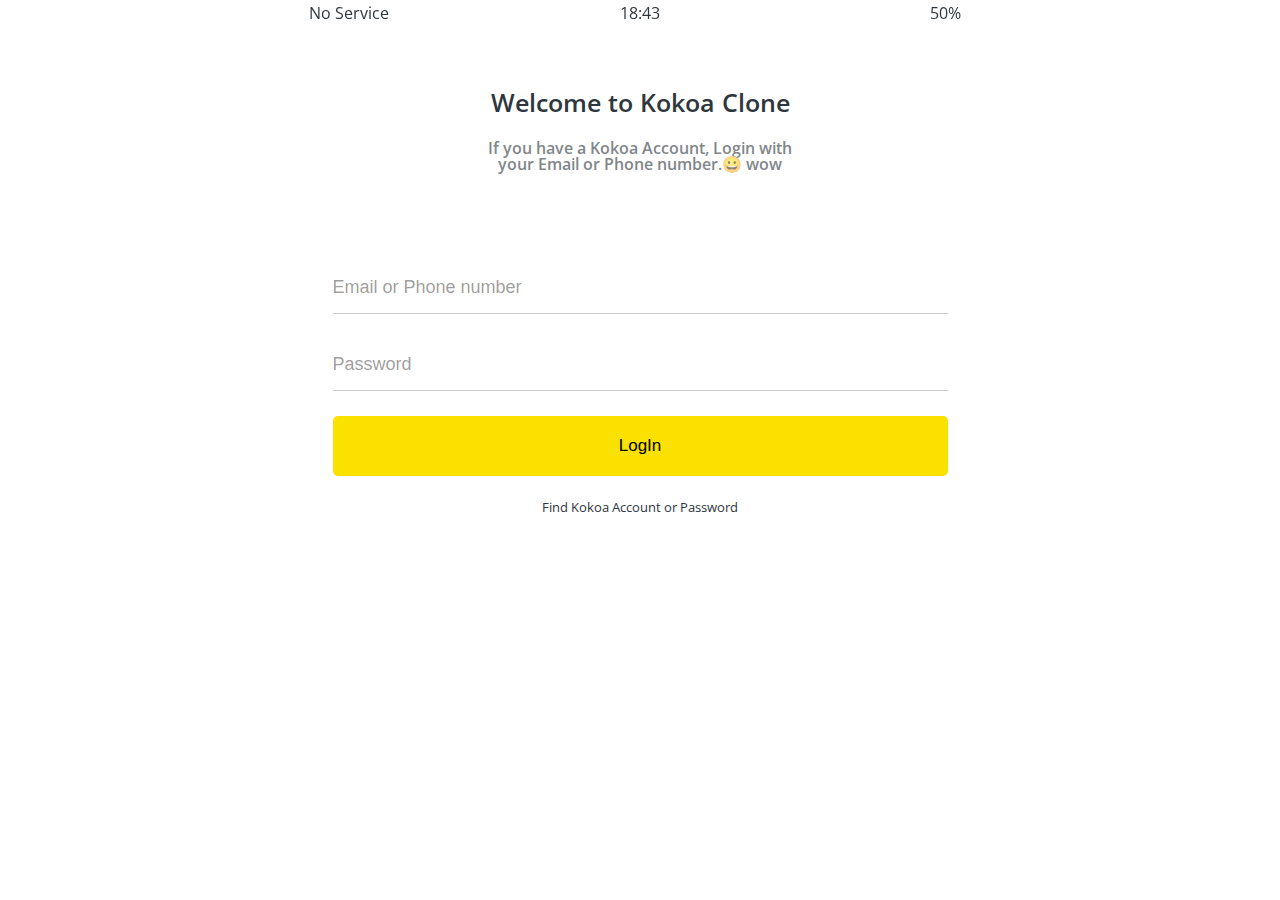
<file: index.html>
<!DOCTYPE html>
<html lang="ko">
  <head>
    <link rel="stylesheet" href="css/styles.css" />
    <meta charset="UTF-8" />
    <meta http-equiv="X-UA-Compatible" content="IE=edge" />
    <meta name="viewport" content="width=device-width, initial-scale=1.0" />
    <title>Welcome to kokoa Talk</title>
    <link
      rel="stylesheet"
      href="https://use.fontawesome.com/releases/v5.15.2/css/all.css"
      integrity="sha384-vSIIfh2YWi9wW0r9iZe7RJPrKwp6bG+s9QZMoITbCckVJqGCCRhc+ccxNcdpHuYu"
      crossorigin="anonymous"
    />
  </head>
  <body>
    <div class="status-bar">
      <div class="status-bar__column">
        <span>No Service</span>
        <i class="fas fa-wifi"></i>
        <!-- To Do: Wifi Icon -->
      </div>
      <div class="status-bar__column">
        <span>18:43</span>
      </div>
      <div class="status-bar__column">
        <span>50%</span>
        <i class="fas fa-battery-half fa-lg"></i>
        <i class="fas fa-bolt"></i>
      </div>
    </div>

    <div class="wapper">
      <header class="welcome-header">
        <h1 class="welcome-header__title">Welcome to Kokoa Clone</h1>
        <p class="welcome-header__text">
          If you have a Kokoa Account, Login with your Email or Phone number.😀
          wow
        </p>
      </header>

      <form action="friends.html" method="GET" id="login-form">
        <input
          name="username"
          type="text"
          placeholder="Email or Phone number"
        />
        <input name="password" type="password" placeholder="Password" />
        <input type="submit" value="LogIn" />
        <a href="#">Find Kokoa Account or Password</a>
      </form>
    </div>

    <!-- <div id="no-mobile">
      <span>Your screen is too big ㅠㅠ</span>
    </div> -->
  </body>
</html>
</file>
<file: css/styles.css>
@import url("https://fonts.googleapis.com/css2?family=Open+Sans:wght@300;400;600&display=swap");
@import "reset.css";
@import "variables.css";
/* Components */
@import "components/status-bar.css";
@import "components/nav-bar.css";
@import "components/screen-header.css";
@import "components/user-components.css";
@import "components/badge.css";
@import "components/icon-row.css";
@import "components/alt-screen-header.css";
@import "components/no-mobile.css";
/* Screens */
@import "screens/login.css";
@import "screens/friends.css";
@import "screens/find.css";
@import "screens/more.css";
@import "screens/settings.css";
@import "screens/chat.css";
@import "screens/chats.css";

body {
  color: #2e363e;
  font-family: "Open Sans", sans-serif;
  display: flex;
  justify-content: center;
  align-items: center;
}

.wapper {
  width: 100%;
  max-width: 675px;
}

a {
  color: inherit;
  text-decoration: none;
}

.main-screen {
  padding: 0px 25px 80px 25px;
  overflow-y: auto;
}
</file>
